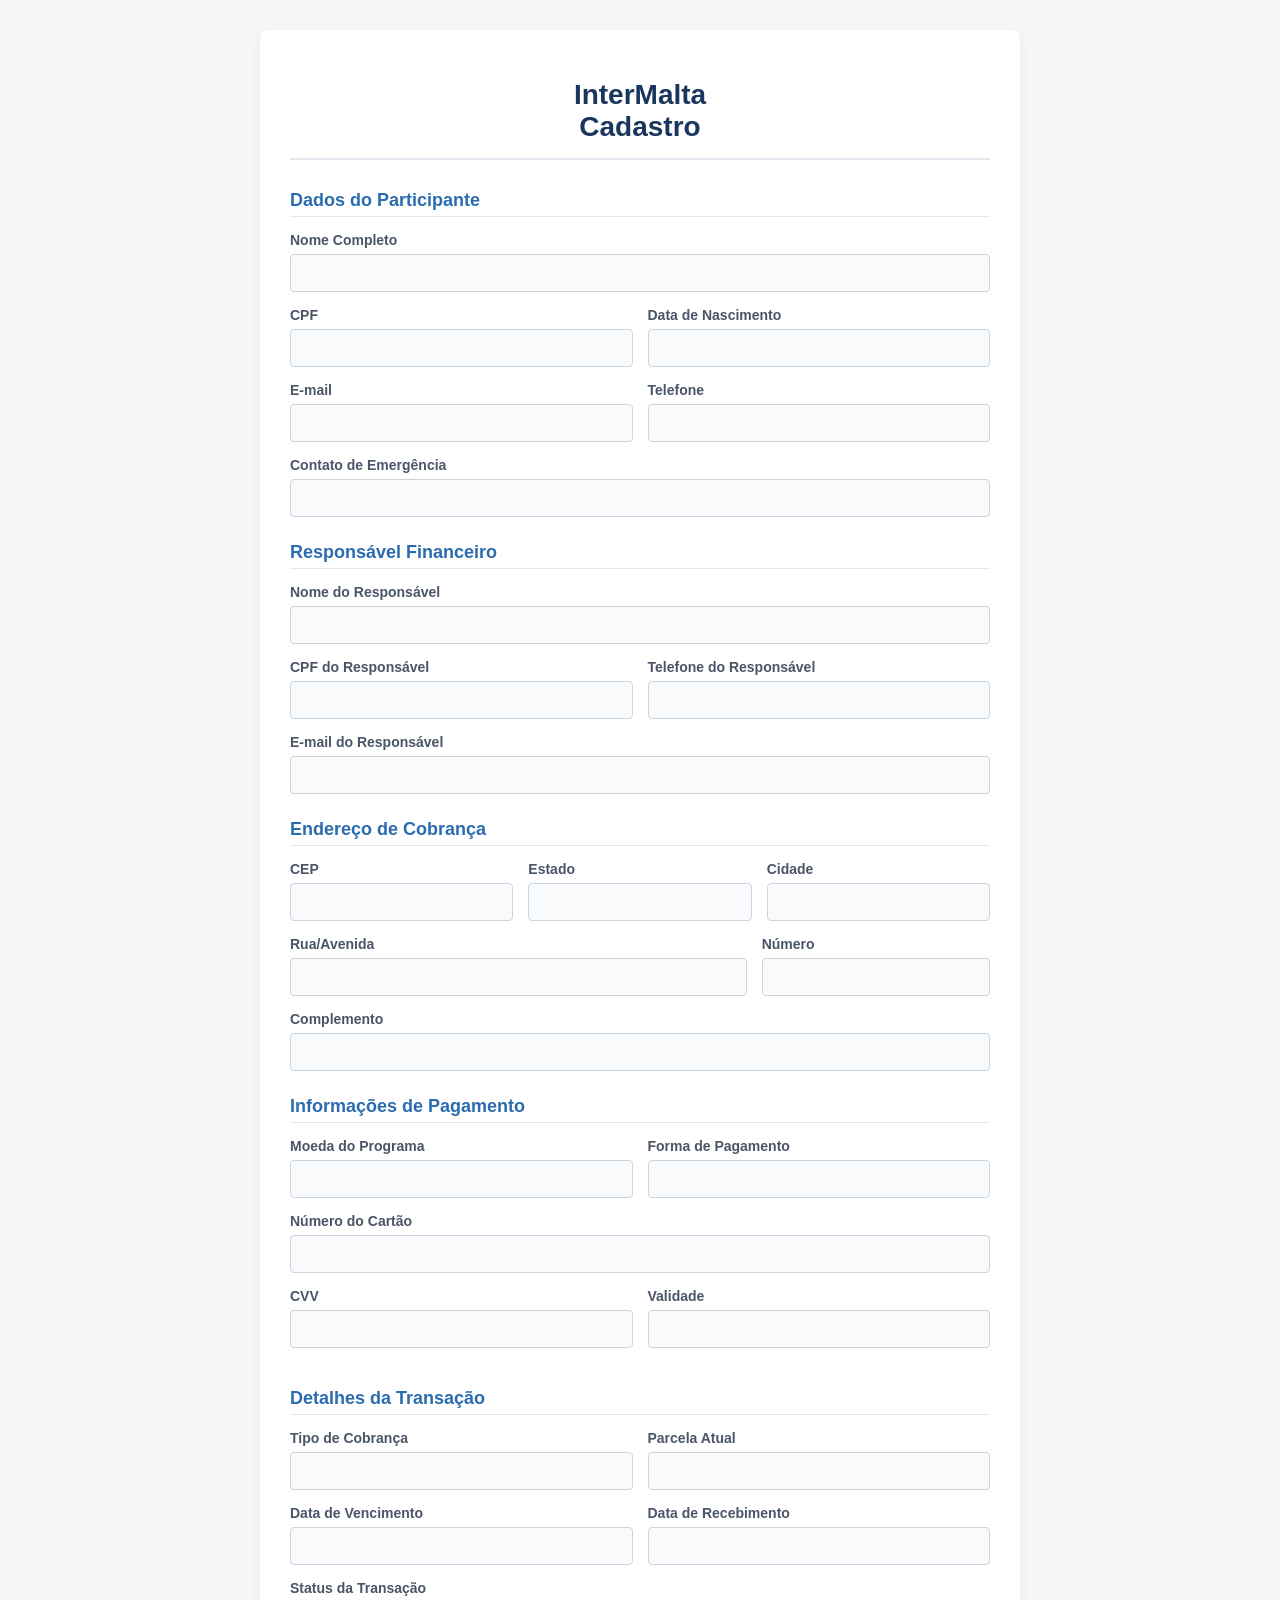
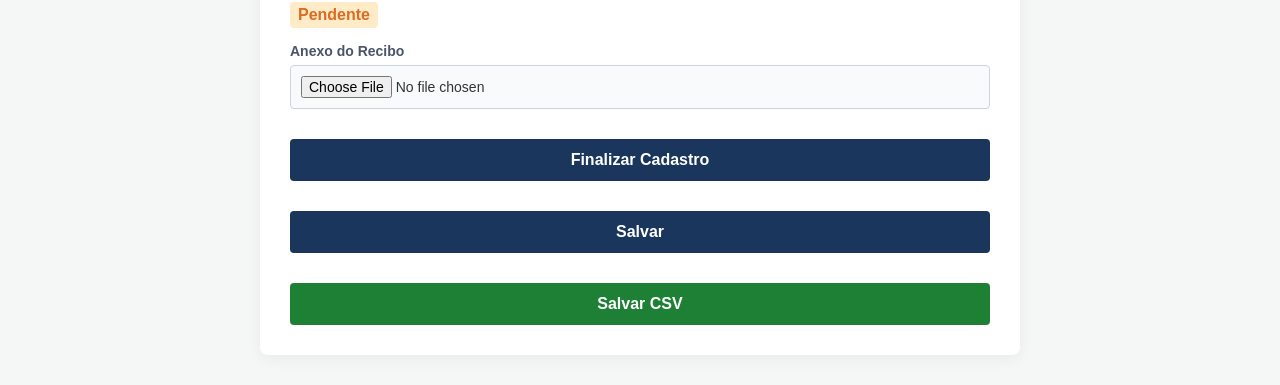
<file: cadastro.html>
<!DOCTYPE html>
<html lang="pt-BR">
<head>
    <meta charset="UTF-8">
    <meta name="viewport" content="width=device-width, initial-scale=1.0">
    <title>Cadastro - InterMalta</title>
<style>
    html, body {
        margin: 0;
        padding: 0;
        min-height: 100vh;
        font-family: Arial, sans-serif;
        scroll-behavior: smooth;
        overflow-x: hidden;
        background-color: #f4f7f6;
        color: #333;
    }

    .imagem-topo {
        width: 100%;
        height: 120px;
        object-fit: cover;
        display: block;
    }

    .container {
        max-width: 700px;
        margin: 30px auto;
        padding: 30px;
        background-color: #ffffff;
        border-radius: 8px;
        box-shadow: 0 4px 15px rgba(0, 0, 0, 0.05);
    }

    h1 {
        text-align: center;
        color: #1a365d;
        margin-bottom: 30px;
        font-size: 28px;
        border-bottom: 2px solid #e2e8f0;
        padding-bottom: 15px;
    }

    h2 {
        color: #2b6cb0;
        font-size: 18px;
        margin-top: 25px;
        margin-bottom: 15px;
        border-bottom: 1px solid #e2e8f0;
        padding-bottom: 5px;
    }

    .form-group-row {
        display: flex;
        gap: 15px;
    }

    .form-group {
        margin-bottom: 15px;
        flex: 1;
    }

    label {
        display: block;
        margin-bottom: 6px;
        font-weight: bold;
        font-size: 14px;
        color: #4a5568;
    }

    input[type="text"],
    input[type="email"],
    input[type="date"],
    input[type="file"],
    select {
        width: 100%;
        padding: 10px;
        border: 1px solid #cbd5e0;
        border-radius: 4px;
        box-sizing: border-box;
        font-size: 14px;
        background-color: #f8fafc;
    }

    input:focus, select:focus {
        outline: none;
        border-color: #3182ce;
        background-color: #fff;
    }

    .btn-enviar {
        display: block;
        width: 100%;
        padding: 12px;
        background-color: #1a365d;
        color: white;
        border: none;
        border-radius: 4px;
        font-size: 16px;
        font-weight: bold;
        cursor: pointer;
        margin-top: 30px;
        transition: background-color 0.2s;
    }
    .btn-salvar {
        display: block;
        width: 100%;
        padding: 12px;
        background-color: #1a365d;
        color: white;
        border: none;
        border-radius: 4px;
        font-size: 16px;
        font-weight: bold;
        cursor: pointer;
        margin-top: 30px;
        transition: background-color 0.2s;
    }

    .btn-salvar:hover {
        background-color: #2b6cb0;
    }
    .btn-salvarCSV {
        display: block;
        width: 100%;
        padding: 12px;
        background-color: #1e8035;
        color: white;
        border: none;
        border-radius: 4px;
        font-size: 16px;
        font-weight: bold;
        cursor: pointer;
        margin-top: 30px;
        transition: background-color 0.2s;
    }

    .btn-salvarCSV:hover {
        background-color: #3ba855;
    }
    .btn-enviar:hover {
        background-color: #2b6cb0;
    }

    .status-pendente {
        color: #dd6b20;
        font-weight: bold;
        background-color: #feebc8;
        padding: 4px 8px;
        border-radius: 4px;
        display: inline-block;
    }
    .botao{
            background-color: #007BFF;
            color: white;
            padding: 10px 20px;
            border-radius: 5px;
    }
        .status-aprovado {
        color: #155724;
        font-weight: bold;
        background-color: #d4edda;
        border: 1px solid #c3e6cb;
        padding: 4px 8px;
        border-radius: 4px;
        display: inline-block;
    }
.link-home {
    color: inherit; 
    text-decoration: none; 
}

.link-home:hover {
    color: #2b6cb0;
}

</style>
</head>
<body>


    <div class="container">
<h1><a href="index.html" class="link-home">InterMalta</a> <br>Cadastro</h1>
        
        <form action="#" method="POST">
            
            <h2>Dados do Participante</h2>
            
            <div class="form-group">
                <label for="nome">Nome Completo</label>
                <input type="text" id="nome" name="nome" >
            </div>

            <div class="form-group-row">
                <div class="form-group">
                    <label for="cpf">CPF</label>
                    <input type="text" id="cpf" name="cpf">
                </div>
                <div class="form-group">
                    <label for="data_nasc">Data de Nascimento</label>
                    <input type="text" id="data_nasc" name="data_nasc" >
                </div>
            </div>

            <div class="form-group-row">
                <div class="form-group">
                    <label for="email">E-mail</label>
                    <input type="email" id="email" name="email" >
                </div>
                <div class="form-group">
                    <label for="telefone">Telefone</label>
                    <input type="text" id="telefone" name="telefone" >
                </div>
            </div>

            <div class="form-group">
                <label for="contato_emergencia">Contato de Emergência</label>
                <input type="text" id="contato_emergencia" name="contato_emergencia" >
            </div>

            <h2>Responsável Financeiro</h2>

            <div class="form-group">
                <label for="resp_financeiro">Nome do Responsável</label>
                <input type="text" id="resp_financeiro" name="resp_financeiro" >
            </div>

            <div class="form-group-row">
                <div class="form-group">
                    <label for="cpf_resp">CPF do Responsável</label>
                    <input type="text" id="cpf_resp" name="cpf_resp" >
                </div>
                <div class="form-group">
                    <label for="tel_resp">Telefone do Responsável</label>
                    <input type="text" id="tel_resp" name="tel_resp" >
                </div>
            </div>

            <div class="form-group">
                <label for="email_resp">E-mail do Responsável</label>
                <input type="email" id="email_resp" name="email_resp" >
            </div>

            <h2>Endereço de Cobrança</h2>

            <div class="form-group-row">
                <div class="form-group">
                    <label for="cep">CEP</label>
                    <input type="text" id="cep" name="cep" >
                </div>
                <div class="form-group">
                    <label for="estado">Estado</label>
                    <input type="text" id="estado" name="estado" >
                </div>
                <div class="form-group">
                    <label for="cidade">Cidade</label>
                    <input type="text" id="cidade" name="cidade" >
                </div>
            </div>

            <div class="form-group-row">
                <div class="form-group" style="flex: 2;">
                    <label for="rua">Rua/Avenida</label>
                    <input type="text" id="rua" name="rua" >
                </div>
                <div class="form-group" style="flex: 1;">
                    <label for="numero">Número</label>
                    <input type="text" id="numero" name="numero" >
                </div>
            </div>

            <div class="form-group">
                <label for="complemento">Complemento</label>
                <input type="text" id="complemento" name="complemento" >
            </div>

            <h2>Informações de Pagamento</h2>

            <div class="form-group-row">
                <div class="form-group">
                    <label for="moeda">Moeda do Programa</label>
                    <input type="text" id="moeda" name="moeda">
                </div>
                <div class="form-group">
                    <label for="forma_pagamento">Forma de Pagamento</label>
                    <input type="text" id="forma_pagamento" name="forma_pagamento">
                </div>
            </div>

            <div class="form-group">
                <label for="num_cartao">Número do Cartão</label>
                <input type="text" id="num_cartao" name="num_cartao" >
            </div>

            <div class="form-group-row">
                <div class="form-group">
                    <label for="cvv">CVV</label>
                    <input type="text" id="cvv" name="cvv" >
                </div>
                <div class="form-group">
                    <label for="validade">Validade</label>
                    <input type="text" id="validade" name="validade" >
                </div>
            </div>

            <h2>Detalhes da Transação</h2>

            <div class="form-group-row">
                <div class="form-group">
                    <label for="tipo_cobranca">Tipo de Cobrança</label>
                    <input type="text" id="tipo_cobranca" name="tipo_cobranca"  >
                </div>
                <div class="form-group">
                    <label for="parcela">Parcela Atual</label>
                    <input type="text" id="parcela" name="parcela">
                </div>
            </div>

            <div class="form-group-row">
                <div class="form-group">
                    <label for="vencimento">Data de Vencimento</label>
                    <input type="text" id="vencimento" name="vencimento"  >
                </div>
                <div class="form-group">
                    <label for="recebimento">Data de Recebimento</label>
                    <input type="text" id="recebimento" name="recebimento"  >
                </div>
            </div>

                        <div class="form-group">
                <label>Status da Transação</label>
                <div id="status" class="status-pendente">Pendente</div>
            </div>

            <div class="form-group">
                <label for="recibo">Anexo do Recibo</label>
                <input type="file" id="recibo" name="recibo">
            </div>

            <!-- Alterado o tipo do botão Salvar para "button" -->
<button id="botaoId" type="submit" class="btn-enviar">Finalizar Cadastro</button> 
<button id="btnSalvar" type="button" class="btn-salvar">Salvar</button>
<button id="btnSalvarCsv" type="button" class="btn-salvarCSV" >Salvar CSV</button>



<script>
const formulario = document.querySelector('form');
const alunos = [];
const mensagens = document.getElementById('status');

formulario.addEventListener("submit", function(event){
    event.preventDefault();
    const formData = new FormData(formulario);
    let formsValido = true;

    for(let [chave, valor] of formData.entries()){
        // Correção na checagem de arquivos vazios
        if (valor instanceof File) {
            if (valor.name === "") {
                formsValido = false;
                alert(`O campo de arquivo "${chave}" não foi preenchido!`);
                break;
            }
        } else if (typeof valor === 'string' && valor.trim() === "") {
            formsValido = false;
            alert(`O campo "${chave}" não foi preenchido!`);
            break;
        }
    }

    if(!formsValido) return;

    const dadosParticipante = Object.fromEntries(formData.entries());
    aprovarTransacao();

    // Correção: Extrai o nome do arquivo corretamente se ele existir
    if(dadosParticipante.recibo && dadosParticipante.recibo instanceof File){
        dadosParticipante.recibo = dadosParticipante.recibo.name;
    }

    alunos.push(dadosParticipante);
    const dadosJSON = JSON.stringify(dadosParticipante);
    console.log("JSON do aluno cadastrado:", dadosJSON);

    setTimeout(function(){
        formulario.reset();
        resetarStatus();
    }, 1500);
});

function aprovarTransacao() {
    const statusDiv = document.getElementById('status');
    if(statusDiv){
        statusDiv.innerText = "Aprovado";
        statusDiv.classList.remove('status-pendente');
        statusDiv.classList.add('status-aprovado');
    }
}

function resetarStatus(){
    const statusDiv = document.getElementById('status');
    if(statusDiv){
        statusDiv.innerText = "Pendente";
        statusDiv.classList.remove('status-aprovado');
        statusDiv.classList.add('status-pendente');
    }
}

// Evento do botão salvar corrigido
document.getElementById('btnSalvar').addEventListener('click', function(){
    // Correção: Adicionado 'alunos.length'
    if(alunos.length === 0){ 
        alert("Nenhum aluno cadastrado para enviar.");
        return;
    }

    let texto = "CADASTRO DE ALUNO\n";
    texto += "============================\n\n";

    alunos.forEach(function (aluno, indice){
        texto += `ALUNO ${indice + 1}\n`;
        for(let [chave, valor] of Object.entries(aluno)){
            const chaveFormatada = chave.charAt(0).toUpperCase() + chave.slice(1);
            texto += `${chaveFormatada}: ${valor}\n`;
        }
        texto += "-----------------------\n";
    });

    const arquivo = new Blob([texto], {type: "text/plain;charset=utf-8"});
    const url = URL.createObjectURL(arquivo);
    const link = document.createElement("a");
    link.href = url;
    link.download = "alunos.txt";
    link.click();
    URL.revokeObjectURL(url);
});

document.getElementById('btnSalvarCsv').addEventListener('click', function(){

    if(alunos.length === 0){
        alert("Nenhum aluno cadastrado.");
        return;
    }

    const colunas = Object.keys(alunos[0]);

    const cabecalhoFormatado = colunas.map(coluna =>{
        return coluna.charAt(0).toUpperCase() + coluna.slice(1);
    }).join(";");

    let linhasCSV = [cabecalhoFormatado];

    alunos.forEach(function(aluno){
        const linha = colunas.map(coluna =>{
            const valor = aluno[coluna] ||"";
            return String(valor).replace(/\n/g, " ");
        }).join(";");

        linhasCSV.push(linha);
    });

    const conteudoCSV = "\ufeff" + linhasCSV.join("\r\n");

    const arquivo = new Blob([conteudoCSV], {type: "text/csv;charset=utf-8;"});
    const url = URL.createObjectURL(arquivo);
    const link = document.createElement("a");

    link.href = url;
    link.download = "alunos.csv";
    link.click();

    URL.revokeObjectURL(url);
});
</script>


</body>
</html>
</file>
